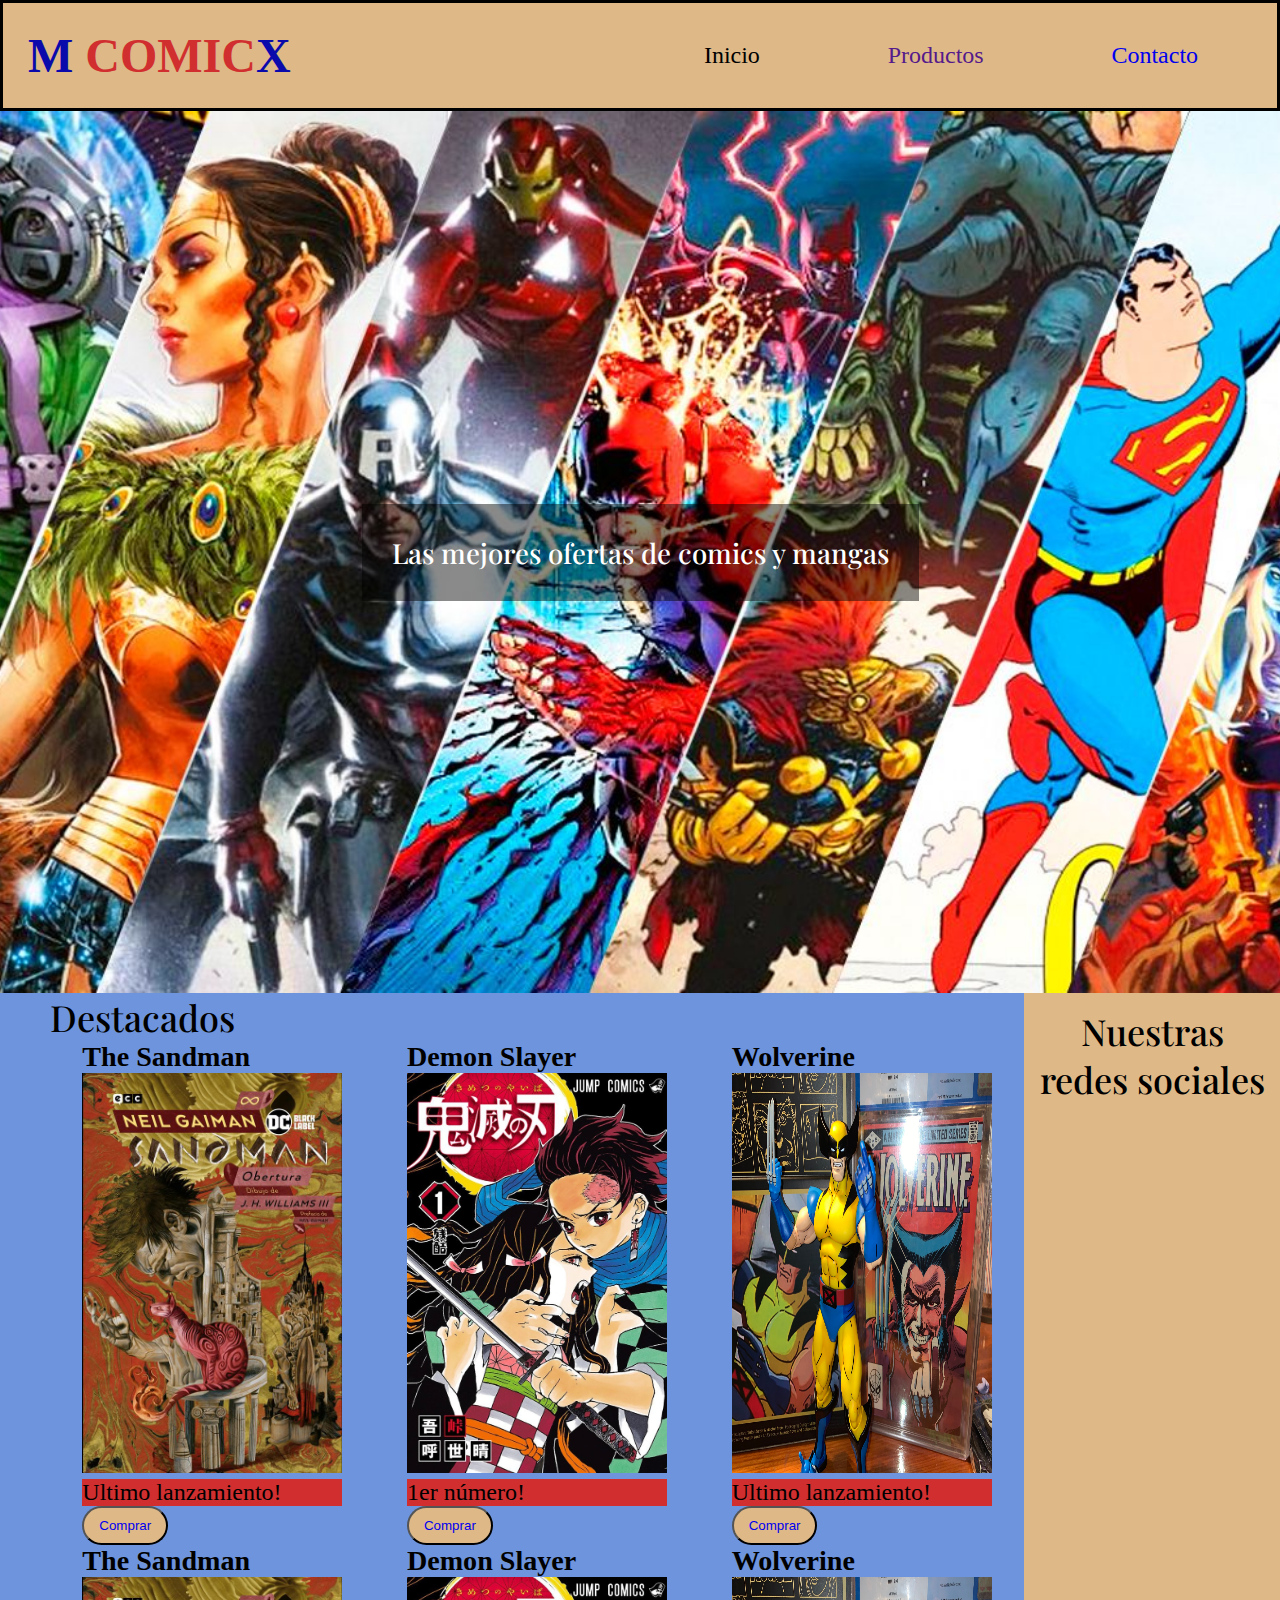
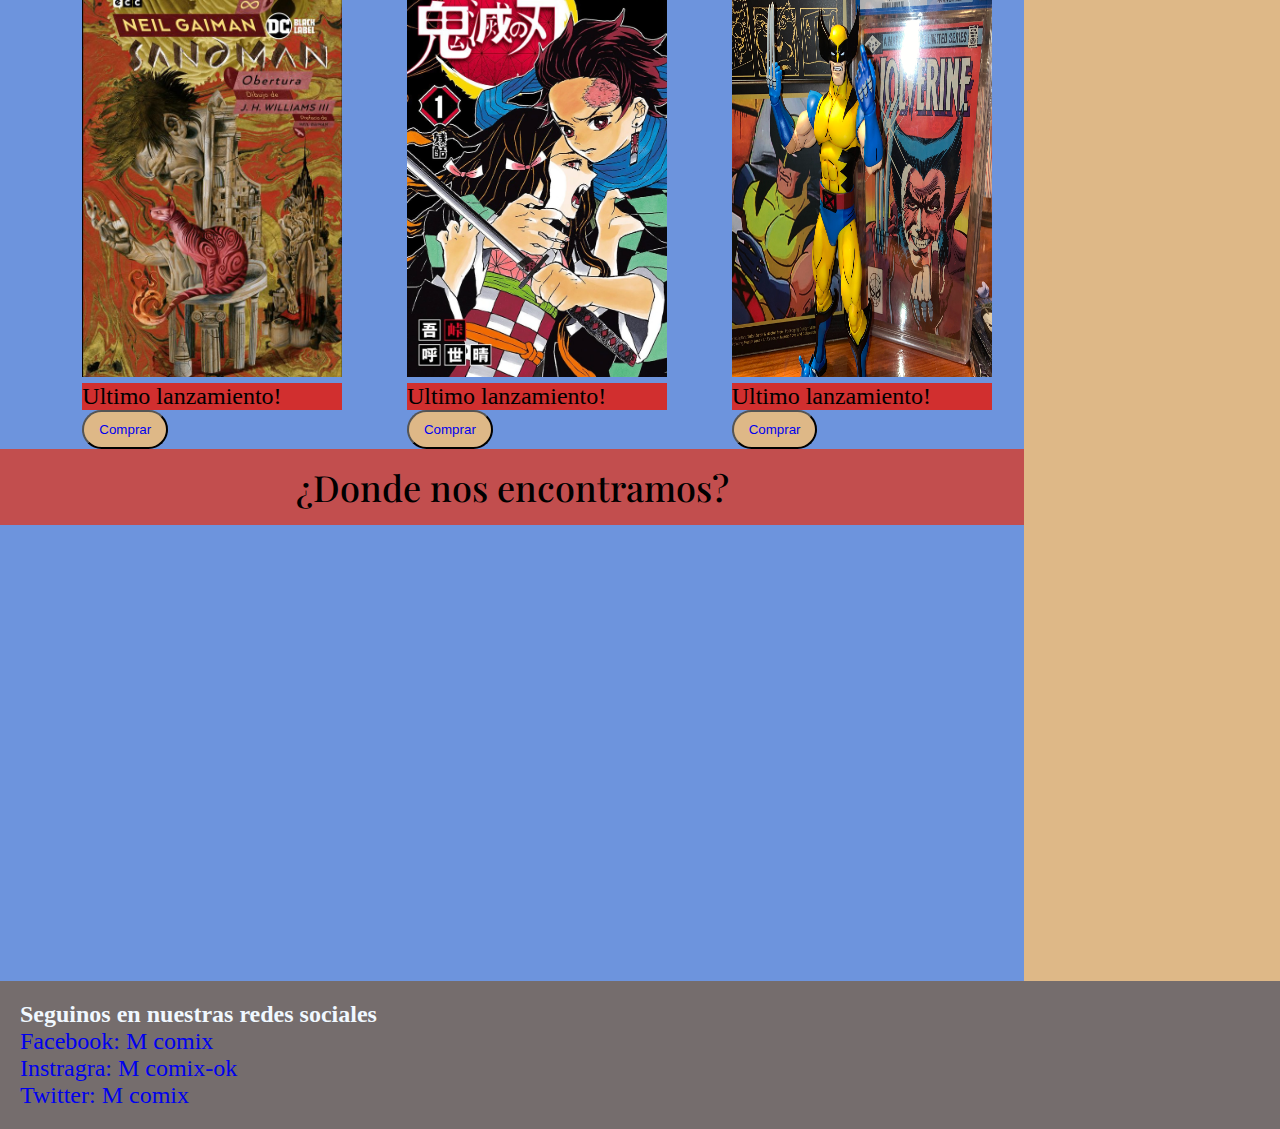
<file: index.html>
<!DOCTYPE html>
<html lang="en">

<head>
    <meta charset="UTF-8">
    <meta http-equiv="X-UA-Compatible" content="IE=edge">
    <meta name="viewport" content="width=device-width, initial-scale=1.0">
    <link rel="stylesheet" href="https://cdn.jsdelivr.net/npm/bootstrap-icons@1.9.1/font/bootstrap-icons.css">
    <link rel="preconnect" href="https://fonts.googleapis.com">
    <link rel="preconnect" href="https://fonts.gstatic.com" crossorigin>
    <link rel="preconnect" href="https://fonts.googleapis.com">
    <link rel="preconnect" href="https://fonts.gstatic.com" crossorigin>
    <link href="https://fonts.googleapis.com/css2?family=Playfair+Display:ital,wght@0,400;1,500&display=swap"
        rel="stylesheet">
    <link href="https://unpkg.com/aos@2.3.1/dist/aos.css" rel="stylesheet">
    <link rel="stylesheet" href="./css/styles.css">

    <meta name="description" content="Todo tipo de comics y revistas a un click de distancia">

    <title>M Comix</title>

</head>

<body>

    <header class="header">

        <h1 class="header__title"><span> M</span> COMIC<span>X</span> </h1>

        <nav class="nav">
            <ul class="horizontal">
                <li>Inicio</li>
                <li><a href=""> Productos</a><ul class="vertical">
                 <li><a href="./pages/comics.html">Comics</a></li>
                 <li><a href="./pages/mangas.html">Mangas</a></li>
                 <li><a href="./pages/merchandising.html">Merch</a></li>
                 </ul></li>
                <li><a href="./pages/contacto.html">Contacto</a></li>
            </ul>
        </nav>

    </header>

    <main class="main-index">

        <section class="hero">

            <div class="hero__text">
                <h2>Las mejores ofertas de comics y mangas </h2>
            </div>

        </section>

        <section class="productos">

            <div class="caja">

                <h2>Destacados</h2>

                <div class="contenedor">

                    <article class="tarjeta">

                        <h3 class="tarjeta__titulo tarjeta__titulo--oferta">The Sandman</h3>

                        <img src="./assets/the-sandman.jpg" alt="Ultimo lanzamiento de Sandman" loading="lazy" class="tarjeta__img">

                        <p class="tarjeta__texto">Ultimo lanzamiento!</p>

                        <button href="" class="tarjeta__boton"><a href="./pages/contacto.html"> Comprar</a></button>



                    </article>

                    <article>

                        <h3>Demon Slayer</h3>

                        <img src="./assets/demon-slayer.jpg" alt="Primer número de Demon Slayer" loading="lazy" class="tarjeta__img">

                        <p class="tarjeta__texto">1er número!</p>

                        <button href="" class="tarjeta__boton"><a href="./pages/contacto.html"> Comprar</a></button>



                    </article>

                    <article class="tarjeta">

                        <h3 class="tarjeta__titulo tarjeta__titulo--oferta">Wolverine</h3>

                        <img src="../assets/wolverine-merch.jpg" alt="figura de accion de wolverine a 150 pesos" loading="lazy" class="tarjeta__img">

                        

                        <p class="tarjeta__texto">Ultimo lanzamiento!</p>

                        <button href="" class="tarjeta__boton"><a href="./pages/contacto.html"> Comprar</a></button>


                    </article>

                    <article class="tarjeta">

                        <h3 class="tarjeta__titulo tarjeta__titulo--oferta">The Sandman</h3>

                        <img src="./assets/the-sandman.jpg" alt="Ultimo lanzamiento de Sandman" loading="lazy" class="tarjeta__img">

                        <p class="tarjeta__texto">Ultimo lanzamiento!</p>

                        <button href="" class="tarjeta__boton"><a href="./pages/contacto.html"> Comprar</a></button>



                    </article>

                    <article>

                        <h3>Demon Slayer</h3>

                        <img src="./assets/demon-slayer.jpg" alt="Primer número de Demon Slayer" loading="lazy" class="tarjeta__img" >

                        <p class="tarjeta__texto">Ultimo lanzamiento!</p>

                        <button href="" class="tarjeta__boton"><a href="./pages/contacto.html"> Comprar</a></button>



                    </article>

                    <article class="tarjeta">

                        <h3 class="tarjeta__titulo tarjeta__titulo--oferta">Wolverine</h3>

                        <img src="../assets/wolverine-merch.jpg" alt="figura de accion de wolverine a 150 pesos" loading="lazy" class="tarjeta__img">

                        

                        <p class="tarjeta__texto">Ultimo lanzamiento!</p>

                        <button href="" class="tarjeta__boton"><a href="./pages/contacto.html"> Comprar</a></button>


                    </article>
                </div>

            </div>

        </section>

        <section class="ubicacion">

            <h2 class="ubicacion__title">¿Donde nos encontramos?</h2>
               
            <iframe src="https://www.google.com/maps/embed?pb=!1m18!1m12!1m3!1d27885.601720759656!2d-59.66088645!3d-29.114530599999995!2m3!1f0!2f0!3f0!3m2!1i1024!2i768!4f13.1!3m3!1m2!1s0x944eb09dd8f4806b%3A0x7b64eeba359aceca!2sAvellaneda%2C%20Santa%20Fe!5e0!3m2!1ses-419!2sar!4v1663432848634!5m2!1ses-419!2sar" height="450" style="border:0;" allowfullscreen="" loading="lazy" referrerpolicy="no-referrer-when-downgrade" class="ubicacion__mapa" loading="lazy"></iframe>
        </section>

        <section class="redes">
            
            <h2 class="redes__title">Nuestras redes sociales</h2>
            <div class="contenedor-redes">
                <i class="bi bi-facebook" class="icon-redes" data-aos="fade-up"></i>
                <i class="bi bi-instagram" class="icon-redes" data-aos="fade-up"></i>
                <i class="bi bi-twitter" class="icon-redes" data-aos="fade-up"></i>
            </div>
         

        </section>

    </main>

    <footer>
        <div>
            <h4>Seguinos en nuestras redes sociales</h4>
        </div>
       
        
            <ul>
                <li><a href="./pages/contacto.html"> Facebook: M comix</a></li>
                <li><a href="./pages/contacto.html"> Instragra: M comix-ok</a></li>
                <li><a href="./pages/comics.html"> Twitter: M comix</a></li>
            </ul>
        
    </footer>

 <script src="https://unpkg.com/aos@2.3.1/dist/aos.js"></script>
 <script>
    AOS.init();
  </script>
</body>

</html>
</file>
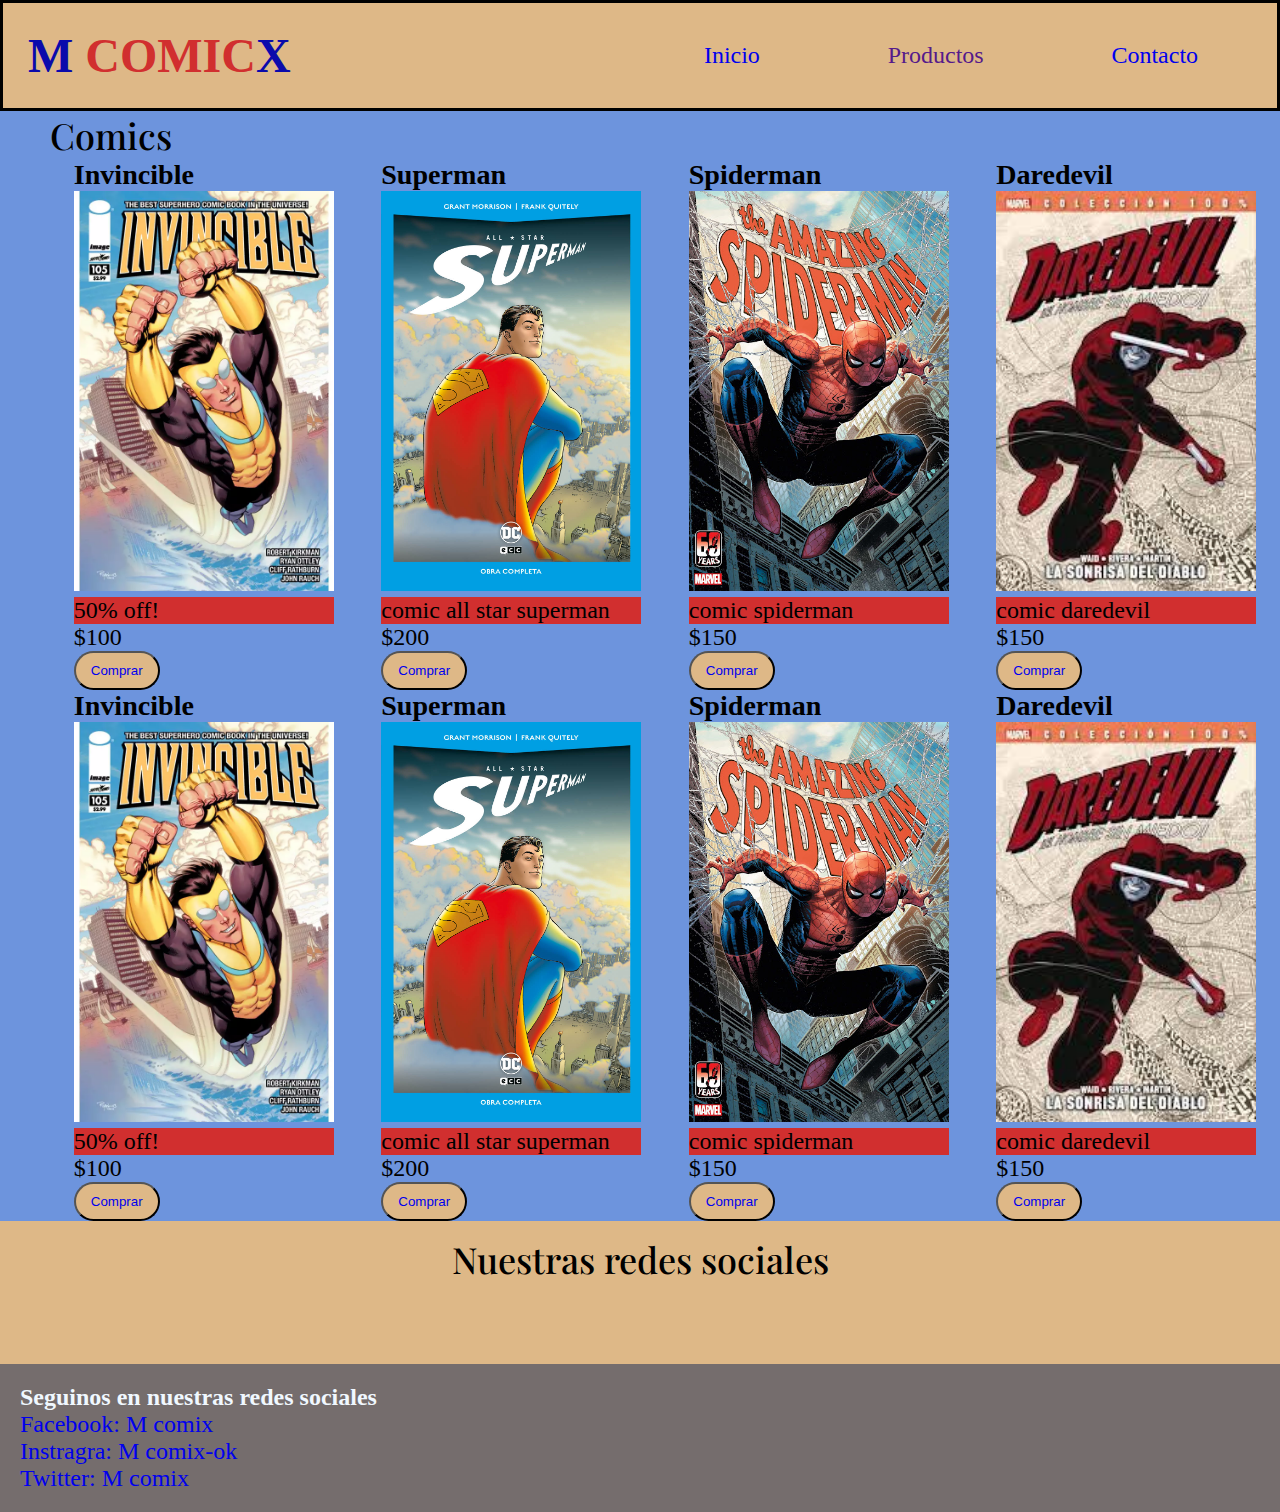
<file: pages/comics.html>
<!DOCTYPE html>
<html lang="en">

<head>
    <meta charset="UTF-8">
    <meta http-equiv="X-UA-Compatible" content="IE=edge">
    <meta name="viewport" content="width=device-width, initial-scale=1.0">
    <link rel="stylesheet" href="https://cdn.jsdelivr.net/npm/bootstrap-icons@1.9.1/font/bootstrap-icons.css">
    <link rel="preconnect" href="https://fonts.googleapis.com">
    <link rel="preconnect" href="https://fonts.gstatic.com" crossorigin>
    <link rel="preconnect" href="https://fonts.googleapis.com">
    <link rel="preconnect" href="https://fonts.gstatic.com" crossorigin>
    <link href="https://fonts.googleapis.com/css2?family=Playfair+Display:ital,wght@0,400;1,500&display=swap"
        rel="stylesheet">
    <link href="https://unpkg.com/aos@2.3.1/dist/aos.css" rel="stylesheet">
    <link rel="stylesheet" href="../css/styles.css">
    <meta name="description" content="Los mejores comics y revistas a un click de distancia">
    <title>M Comix</title>
</head>

<body>

    <header class="header">

        <h1 class="header__title"><span> M</span> COMIC<span>X</span> </h1>

        <nav class="nav">
            <ul class="horizontal">
                <li><a href="../index.html">Inicio</a></li>
                <li><a href=""> Productos</a><ul class="vertical">
                <li>Comics</li>
                <li><a href="./mangas.html">Mangas</a></li>
                <li><a href="./merchandising.html">Merch</a></li>
                </ul></li>
                <li><a href="./contacto.html">Contacto</a></li>
            </ul>
        </nav>

        

    </header>

    <main>

        <section class="productos">

            <div class="caja">

                <h2>Comics</h2>

                <div class="contenedor">

                    <article class="tarjeta">

                        <h3 class="tarjeta__titulo tarjeta__titulo--oferta">Invincible</h3>

                        <img src="../assets/invincible.jpg" alt="oferta comic de invincible a 100 pesos"
                            class="tarjeta__img">

                        <p class="tarjeta__texto">50% off!</p>

                        <div>$100</div>

                        <button href="" class="tarjeta__boton"><a href="./contacto.html"> Comprar</a></button>

                    </article>

                    <article>

                        <h3 class="tarjeta__titulo tarjeta__titulo--oferta">Superman</h3>

                        <img src="../assets/superman.jpg" alt="comic de superman $200" class="tarjeta__img">

                        <p class="tarjeta__texto">comic all star superman</p>

                        <div>$200</div>

                        <button href="" class="tarjeta__boton"><a href="./contacto.html"> Comprar</a></button>

                    </article>

                    <article>

                        <h3 class="tarjeta__titulo tarjeta__titulo--oferta">Spiderman</h3>

                        <img src="../assets/spiderman.jpg" alt="comic de spiderman $200" class="tarjeta__img">

                        <p class="tarjeta__texto">comic spiderman</p>

                        <div>$150</div>

                        <button href="" class="tarjeta__boton"><a href="./contacto.html"> Comprar</a></button>

                    </article>

                    <article>

                        <h3>Daredevil</h3>

                        <img src="../assets/daredevil.jpg" alt="comic de daredevil $150">

                        <p class="tarjeta__texto">comic daredevil</p>

                        <p>$150</p>

                        <button href="" class="tarjeta__boton"><a href="./contacto.html"> Comprar</a></button>

                        



                    </article>

                    <article class="tarjeta">

                        <h3 class="tarjeta__titulo tarjeta__titulo--oferta">Invincible</h3>

                        <img src="../assets/invincible.jpg" alt="oferta comic de invincible a 100 pesos"
                            class="tarjeta__img">

                        <p class="tarjeta__texto">50% off!</p>

                        <div>$100</div>

                        <button href="" class="tarjeta__boton"><a href="./contacto.html"> Comprar</a></button>

                    </article>

                    <article>

                        <h3 class="tarjeta__titulo tarjeta__titulo--oferta">Superman</h3>

                        <img src="../assets/superman.jpg" alt="comic de superman $200" class="tarjeta__img">

                        <p class="tarjeta__texto">comic all star superman</p>

                        <div>$200</div>

                        <button href="" class="tarjeta__boton"><a href="./contacto.html"> Comprar</a></button>

                    </article>

                    <article>

                        <h3 class="tarjeta__titulo tarjeta__titulo--oferta">Spiderman</h3>

                        <img src="../assets/spiderman.jpg" alt="comic de spiderman $200" class="tarjeta__img">

                        <p class="tarjeta__texto">comic spiderman</p>

                        <div>$150</div>

                        <button href="" class="tarjeta__boton"><a href="./contacto.html"> Comprar</a></button>

                    </article>

                    <article>

                        <h3>Daredevil</h3>

                        <img src="../assets/daredevil.jpg" alt="comic de daredevil $150">

                        <p class="tarjeta__texto">comic daredevil</p>

                        <p>$150</p>

                        <button href="" class="tarjeta__boton"><a href="./contacto.html"> Comprar</a></button>

                        



                    </article>


                </div>

            </div>

        </section>

        <section class="redes">

            <h2 class="redes__title">Nuestras redes sociales</h2>
            <div class="contenedor-redes">
                <i class="bi bi-facebook" class="icon-redes" data-aos="fade-up"></i>
                <i class="bi bi-instagram" class="icon-redes" data-aos="fade-up"></i>
                <i class="bi bi-twitter" class="icon-redes" data-aos="fade-up"></i>
            </div>


        </section>

    </main>

    <footer>
        <div>
            <h4>Seguinos en nuestras redes sociales</h4>
        </div>
        <div>
            <ul>
                <li><a href="./contacto.html"> Facebook: M comix</a></li>
                <li><a href="./contacto.html"> Instragra: M comix-ok</a></li>
                <li><a href="./contacto.html"> Twitter: M comix</a></li>
            </ul>
        </div>
    </footer>

    <script src="https://unpkg.com/aos@2.3.1/dist/aos.js"></script>
    <script>
        AOS.init();
    </script>

</body>

</html>
</file>
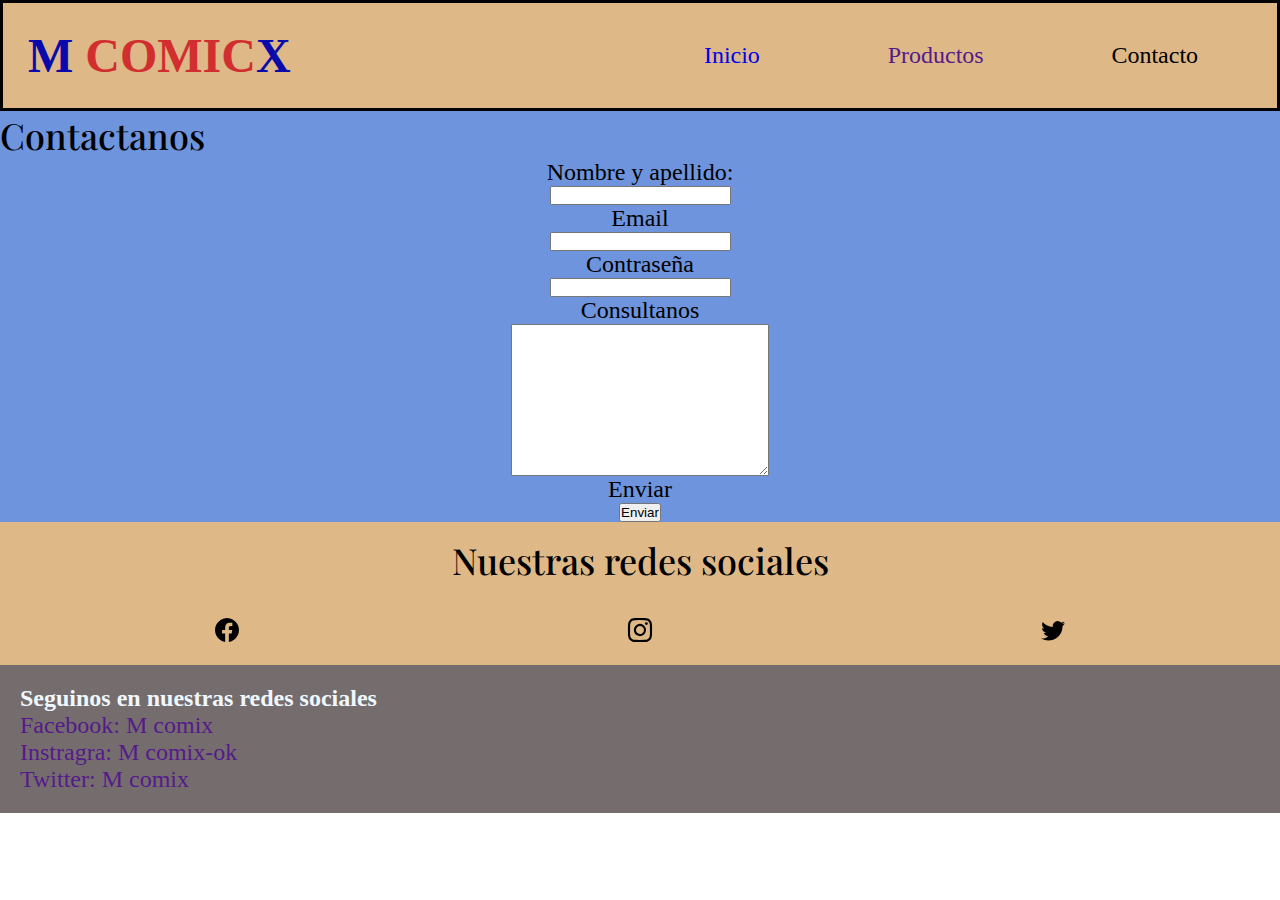
<file: pages/contacto.html>
<!DOCTYPE html>
<html lang="en">

<head>
    <meta charset="UTF-8">
    <meta http-equiv="X-UA-Compatible" content="IE=edge">
    <meta name="viewport" content="width=device-width, initial-scale=1.0">
    <link rel="stylesheet" href="https://cdn.jsdelivr.net/npm/bootstrap-icons@1.9.1/font/bootstrap-icons.css">
    <link rel="preconnect" href="https://fonts.googleapis.com">
    <link rel="preconnect" href="https://fonts.gstatic.com" crossorigin>
    <link rel="preconnect" href="https://fonts.googleapis.com">
    <link rel="preconnect" href="https://fonts.gstatic.com" crossorigin>
    <link href="https://fonts.googleapis.com/css2?family=Playfair+Display:ital,wght@0,400;1,500&display=swap"
        rel="stylesheet">
    <link href="https://unpkg.com/aos@2.3.1/dist/aos.css" rel="stylesheet">
    <link rel="stylesheet" href="../css/styles.css">
    <meta name="description" content="Podes contactarte con nosotros a traves de nuestro sitio">
    <title>M Comix</title>
</head>

<body>

    <header class="header">

        <h1 class="header__title"><span> M</span> COMIC<span>X</span> </h1>

        <nav class="nav">
            <ul class="horizontal">
                <li><a href="../index.html">Inicio</a></li>
                <li><a href=""> Productos</a><ul class="vertical">
                <li><a href="./comics.html">Comics</a></li>
                <li><a href="./mangas.html">Mangas</a></li>
                <li><a href="./merchandising.html">Merch</a> </li>
                </ul></li>
                <li>Contacto</li>
            </ul>
        </nav>

    </header>

    <main>

        <section>

            <h2>Contactanos</h2>

            <form action="">



                <div class="form">

                    <label for="nombre-usuario">Nombre y apellido:</label>
                    <input type="text" id="nombre-usuario" required>

                    <label for="email">Email</label>
                    <input type="email" id="email" required>

                    <label for="contraseña">Contraseña</label>
                    <input type="password" id="contraseña" required>
                     
                     <label for="texto">Consultanos</label>
                    <textarea name="" id="" cols="30" rows="10"></textarea>

                    <label for="enviar">Enviar</label>
                    <input type="submit" id="enviar" value="Enviar">

                </div>

            </form>




        </section>

        <section class="redes">

            <h2 class="redes__title">Nuestras redes sociales</h2>
            <div class="contenedor-redes">
                <i class="bi bi-facebook" class="icon-redes" data-aos="fade-up"></i>
                <i class="bi bi-instagram" class="icon-redes" data-aos="fade-up"></i>
                <i class="bi bi-twitter" class="icon-redes" data-aos="fade-up"></i>
            </div>


        </section>


    </main>

    <footer>
        <div>
            <h4>Seguinos en nuestras redes sociales</h4>
        </div>
        <div>
            <ul>
                <li><a href="">Facebook: M comix</a></li>
                <li><a href="">Instragra: M comix-ok</a></li>
                <li><a href="">Twitter: M comix</a></li>
            </ul>
        </div>
    </footer>

    <script src="https://unpkg.com/aos@2.3.1/dist/aos.js"></script>
    <script>
        AOS.init();
    </script>

</body>

</html>
</file>
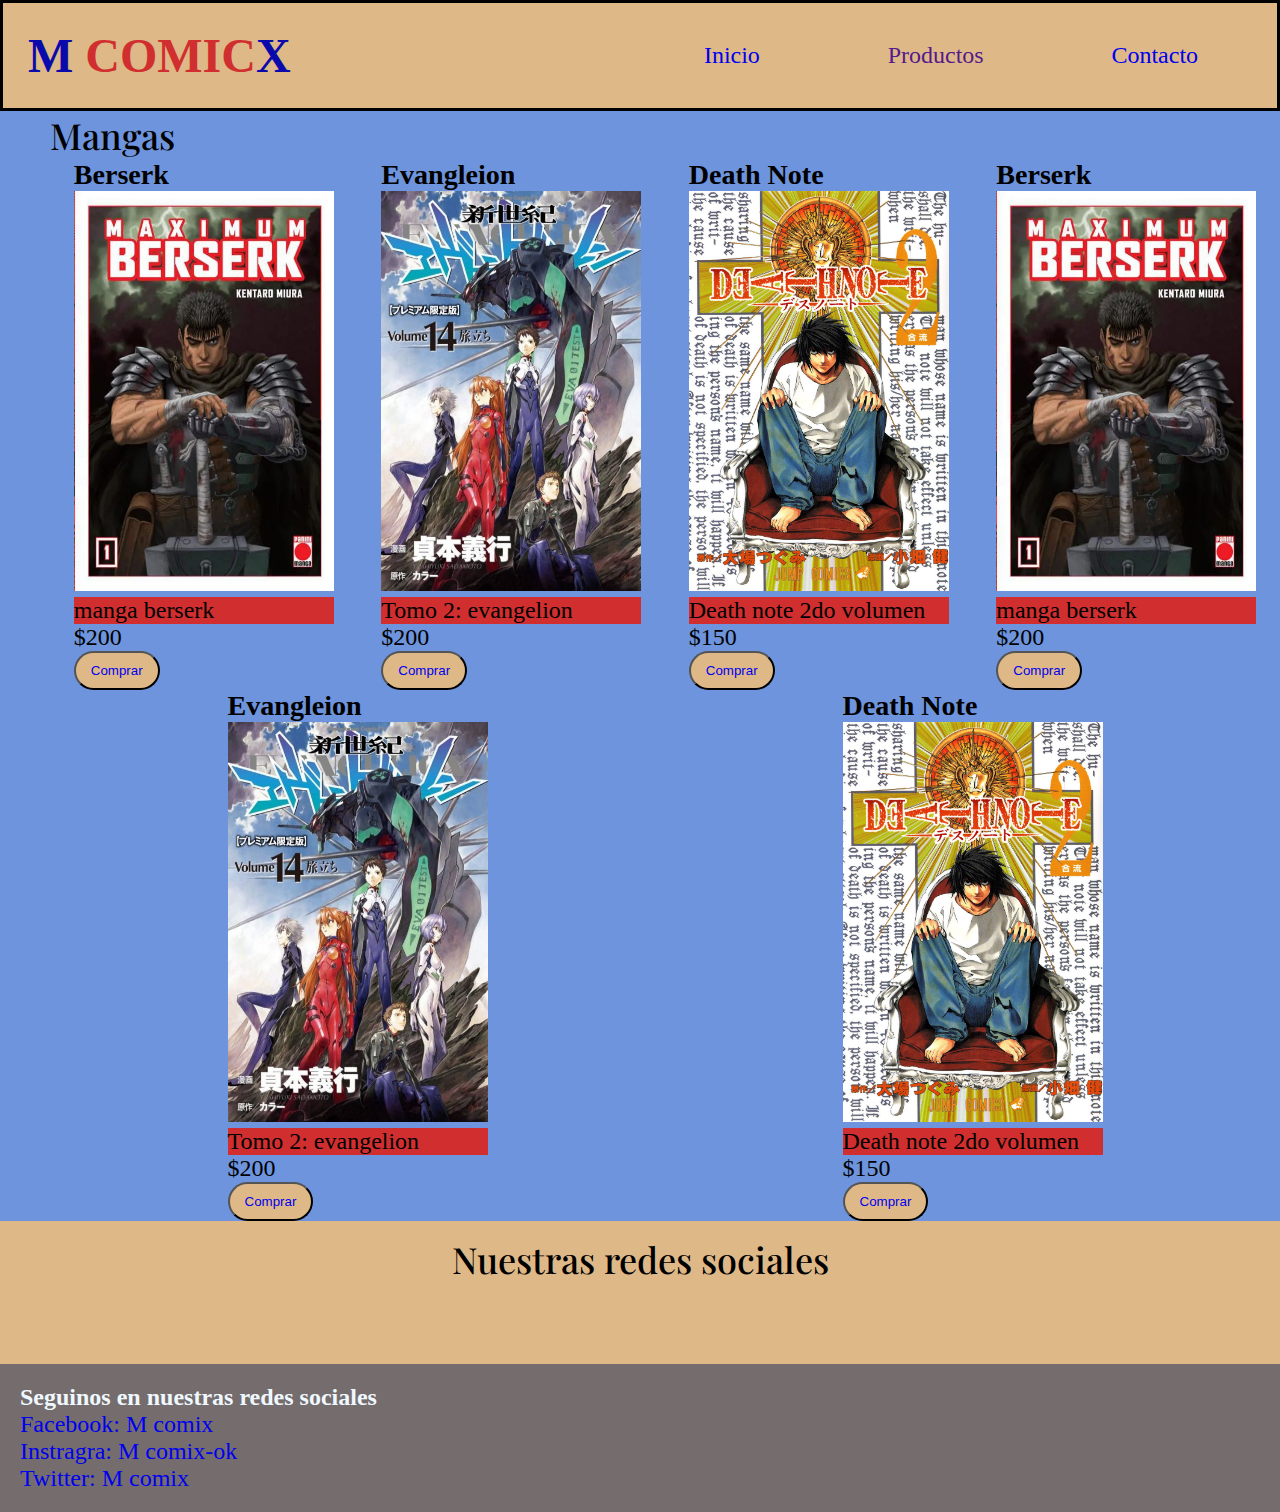
<file: pages/mangas.html>
<!DOCTYPE html>
<html lang="en">

<head>
    <meta charset="UTF-8">
    <meta http-equiv="X-UA-Compatible" content="IE=edge">
    <meta name="viewport" content="width=device-width, initial-scale=1.0">
    <link rel="stylesheet" href="https://cdn.jsdelivr.net/npm/bootstrap-icons@1.9.1/font/bootstrap-icons.css">
    <link rel="preconnect" href="https://fonts.googleapis.com">
    <link rel="preconnect" href="https://fonts.gstatic.com" crossorigin>
    <link rel="preconnect" href="https://fonts.googleapis.com">
    <link rel="preconnect" href="https://fonts.gstatic.com" crossorigin>
    <link href="https://fonts.googleapis.com/css2?family=Playfair+Display:ital,wght@0,400;1,500&display=swap"
        rel="stylesheet">
        <link href="https://unpkg.com/aos@2.3.1/dist/aos.css" rel="stylesheet">
    <link rel="stylesheet" href="../css/styles.css">
    <meta name="description" content="Los mejores mangas a un click de distancia">
    <title>M Comix</title>
</head>

<body>

    <header class="header">

        <h1 class="header__title"><span> M</span> COMIC<span>X</span> </h1>

        <nav class="nav">
            <ul class="horizontal">
                <li><a href="../index.html">Inicio</a></li>
                <li><a href=""> Productos</a> <ul class="vertical">
                <li><a href="./comics.html"> Comics</a></li>
                <li>Mangas</li>
                <li><a href="./merchandising.html">Merch</a></li>
                </ul></li>
                <li><a href="./contacto.html">Contacto</a></li>
            </ul>
        </nav>

    </header>

    <main>

        <section class="prodcutos">

            <div class="caja">

                <h2>Mangas</h2>

                <div class="contenedor">

                    <article class="tarjeta">

                        <h3 class="tarjeta__titulo tarjeta__titulo--oferta">Berserk</h3>

                        <img src="../assets/berserk.jpg" alt="manga de berserk a 200 pesos" class="tarjeta__img">

                        <p class="tarjeta__texto">manga berserk</p>

                        <div>$200</div>

                        <button href="" class="tarjeta__boton"><a href="./contacto.html"> Comprar</a></button>

                    </article>

                    <article class="tarjeta">

                        <h3 class="tarjeta__titulo tarjeta__titulo--oferta">Evangleion</h3>

                        <img src="../assets/evangelion.jpg" alt="manga de evangelion a $200" class="tarjeta__img">

                        <p class="tarjeta__texto">Tomo 2: evangelion</p>

                        <div>$200</div>

                        <button href="" class="tarjeta__boton"><a href="./contacto.html"> Comprar</a></button>

                    </article>

                    <article class="tarjeta">

                        <h3 class="tarjeta__titulo tarjeta__titulo--oferta">Death Note</h3>

                        <img src="../assets/death-note.jpg" alt="manga de death note a $150" class="tarjeta__img">

                        <p class="tarjeta__texto">Death note 2do volumen</p>

                        <div>$150</div>

                        <button href="" class="tarjeta__boton"><a href="./contacto.html"> Comprar</a></button>

                    </article>

                    <article class="tarjeta">

                        <h3 class="tarjeta__titulo tarjeta__titulo--oferta">Berserk</h3>

                        <img src="../assets/berserk.jpg" alt="manga de berserk a 200 pesos" class="tarjeta__img">

                        <p class="tarjeta__texto">manga berserk</p>

                        <div>$200</div>

                        <button href="" class="tarjeta__boton"><a href="./contacto.html"> Comprar</a></button>

                    </article>

                    <article class="tarjeta">

                        <h3 class="tarjeta__titulo tarjeta__titulo--oferta">Evangleion</h3>

                        <img src="../assets/evangelion.jpg" alt="manga de evangelion a $200" class="tarjeta__img">

                        <p class="tarjeta__texto">Tomo 2: evangelion</p>

                        <div>$200</div>

                        <button href="" class="tarjeta__boton"><a href="./contacto.html"> Comprar</a></button>

                    </article>

                    <article class="tarjeta">

                        <h3 class="tarjeta__titulo tarjeta__titulo--oferta">Death Note</h3>

                        <img src="../assets/death-note.jpg" alt="manga de death note a $150" class="tarjeta__img">

                        <p class="tarjeta__texto">Death note 2do volumen</p>

                        <div>$150</div>

                        <button href="" class="tarjeta__boton"><a href="./contacto.html"> Comprar</a></button>

                    </article>

                    

                    

                </div>

            </div>

        </section>

        <section class="redes">

            <h2 class="redes__title">Nuestras redes sociales</h2>
            <div class="contenedor-redes">
                <i class="bi bi-facebook" class="icon-redes" data-aos="fade-up"></i>
                <i class="bi bi-instagram" class="icon-redes" data-aos="fade-up"></i>
                <i class="bi bi-twitter" class="icon-redes" data-aos="fade-up"></i>
            </div>


        </section>

    </main>

    <footer>
        <div>
            <h4>Seguinos en nuestras redes sociales</h4>
        </div>
        <div>
            <ul>
                <li><a href="./contacto.html"> Facebook: M comix</a></li>
                <li><a href="./contacto.html"> Instragra: M comix-ok</a></li>
                <li><a href="./contacto.html"> Twitter: M comix</a></li>
            </ul>
        </div>
    </footer>

    <script src="https://unpkg.com/aos@2.3.1/dist/aos.js"></script>
    <script>
        AOS.init();
    </script>
</body>

</html>
</file>
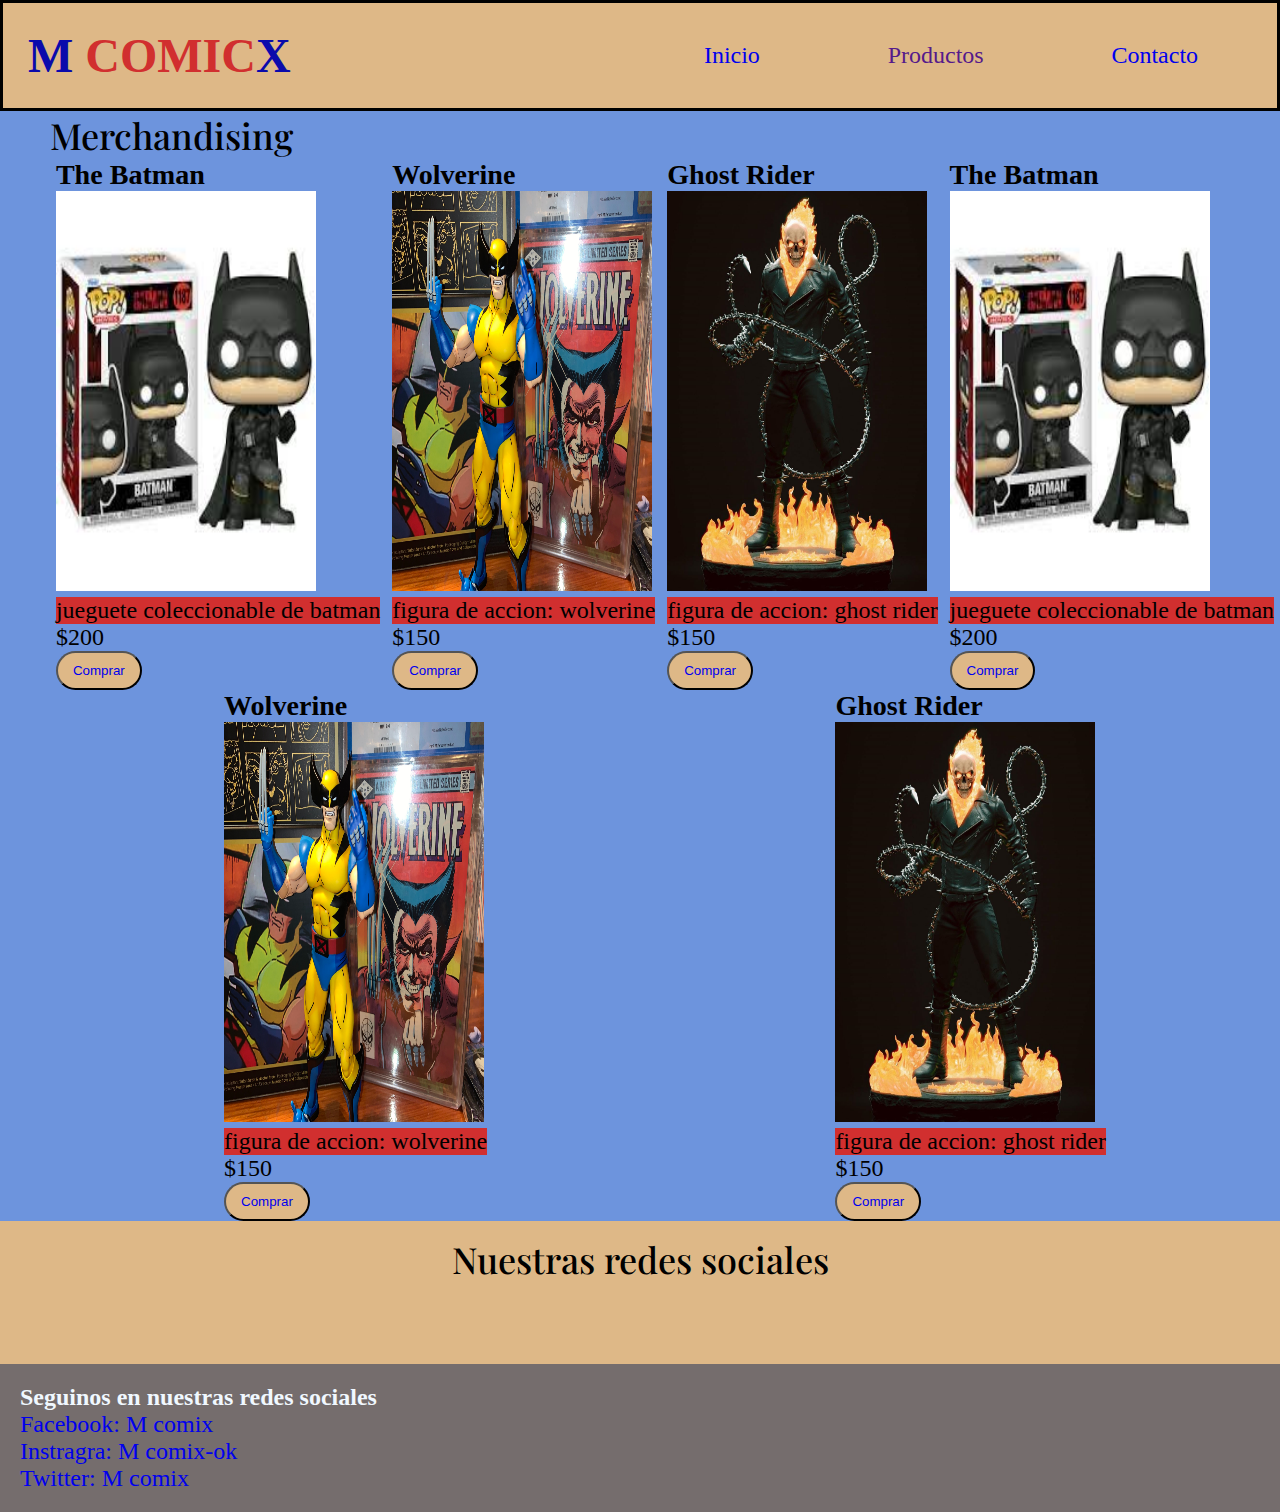
<file: pages/merchandising.html>
<!DOCTYPE html>
<html lang="en">

<head>
    <meta charset="UTF-8">
    <meta http-equiv="X-UA-Compatible" content="IE=edge">
    <meta name="viewport" content="width=device-width, initial-scale=1.0">
    <link rel="stylesheet" href="https://cdn.jsdelivr.net/npm/bootstrap-icons@1.9.1/font/bootstrap-icons.css">
    <link rel="preconnect" href="https://fonts.googleapis.com">
    <link rel="preconnect" href="https://fonts.gstatic.com" crossorigin>
    <link rel="preconnect" href="https://fonts.googleapis.com">
    <link rel="preconnect" href="https://fonts.gstatic.com" crossorigin>
    <link href="https://fonts.googleapis.com/css2?family=Playfair+Display:ital,wght@0,400;1,500&display=swap"
        rel="stylesheet">
    <link href="https://unpkg.com/aos@2.3.1/dist/aos.css" rel="stylesheet">
    <link rel="stylesheet" href="../css/styles.css">
    <meta name="description" content="¡Gran variedad de merchandising y figuras coleccionables!">
    <title>M Comix</title>
</head>

<body>

    <header class="header">

        <h1 class="header__title"><span> M</span> COMIC<span>X</span> </h1>

        <nav class="nav">
            <ul class="horizontal">
                <li><a href="../index.html">Inicio</a></li>
                <li><a href=""> Productos</a><ul class="vertical">
                <li><a href="./comics.html">Comics</a></li>
                <li><a href="./mangas.html">Mangas</a></li>
                <li>Merch</li>
                </ul></li>
                <li><a href="./contacto.html">Contacto</a></li>
            </ul>
        </nav>

    </header>

    <main>

        <section>

            <div class="caja">

                <h2>Merchandising</h2>

                <div class="contenedor">

                    <article class="tarjeta">

                        <h3 class="tarjeta__titulo tarjeta__titulo--oferta">The Batman</h3>

                        <img src="../assets/batman-merch.jpeg" alt="jueguete de batman a 200 pesos"
                            class="tarjeta__img">

                        <p class="tarjeta__texto">jueguete coleccionable de batman</p>

                        <div>$200</div>

                        <button href="" class="tarjeta__boton"><a href="./contacto.html"> Comprar</a></button>


                    </article>

                    <article class="tarjeta">

                        <h3 class="tarjeta__titulo tarjeta__titulo--oferta">Wolverine</h3>

                        <img src="../assets/wolverine-merch.jpg" alt="figura de accion de wolverine a 150 pesos"
                            class="tarjeta__img">

                        <p class="tarjeta__texto">figura de accion: wolverine</p>

                        <div>$150</div>

                        <button href="" class="tarjeta__boton"><a href="./contacto.html"> Comprar</a></button>


                    </article>

                    <article class="tarjeta">

                        <h3 class="tarjeta__titulo tarjeta__titulo--oferta">Ghost Rider</h3>

                        <img src="../assets/ghost-rider-merch.jpg" alt="figura de accion de ghost rider a 150 pesos"
                            class="tarjeta__img">

                        <p class="tarjeta__texto">figura de accion: ghost rider</p>

                        <div>$150</div>

                        <button href="" class="tarjeta__boton"><a href="./contacto.html"> Comprar</a></button>


                    </article>

                    <article class="tarjeta">

                        <h3 class="tarjeta__titulo tarjeta__titulo--oferta">The Batman</h3>

                        <img src="../assets/batman-merch.jpeg" alt="jueguete de batman a 200 pesos"
                            class="tarjeta__img">

                        <p class="tarjeta__texto">jueguete coleccionable de batman</p>

                        <div>$200</div>

                        <button href="" class="tarjeta__boton"><a href="./contacto.html"> Comprar</a></button>


                    </article>

                    <article class="tarjeta">

                        <h3 class="tarjeta__titulo tarjeta__titulo--oferta">Wolverine</h3>

                        <img src="../assets/wolverine-merch.jpg" alt="figura de accion de wolverine a 150 pesos"
                            class="tarjeta__img">

                        <p class="tarjeta__texto">figura de accion: wolverine</p>

                        <div>$150</div>

                        <button href="" class="tarjeta__boton"><a href="./contacto.html"> Comprar</a></button>


                    </article>

                    <article class="tarjeta">

                        <h3 class="tarjeta__titulo tarjeta__titulo--oferta">Ghost Rider</h3>

                        <img src="../assets/ghost-rider-merch.jpg" alt="figura de accion de ghost rider a 150 pesos"
                            class="tarjeta__img">

                        <p class="tarjeta__texto">figura de accion: ghost rider</p>

                        <div>$150</div>

                        <button href="" class="tarjeta__boton"><a href="./contacto.html"> Comprar</a></button>


                    </article>

                </div>

            </div>

        </section>

        <section class="redes">

            <h2 class="redes__title">Nuestras redes sociales</h2>
            <div class="contenedor-redes">
                <i class="bi bi-facebook" class="icon-redes" data-aos="fade-up"></i>
                <i class="bi bi-instagram" class="icon-redes" data-aos="fade-up"></i>
                <i class="bi bi-twitter" class="icon-redes" data-aos="fade-up"></i>
            </div>


        </section>






    </main>

    <footer>
        <div>
            <h4>Seguinos en nuestras redes sociales</h4>
        </div>
        <div>
            <ul>
                <li><a href="./contacto.html"> Facebook: M comix</a></li>
                <li><a href="./contacto.html"> Instragra: M comix-ok</a></li>
                <li><a href="./contacto.html"> Twitter: M comix</a></li>
            </ul>
        </div>
    </footer>

    <script src="https://unpkg.com/aos@2.3.1/dist/aos.js"></script>
    <script>
        AOS.init();
    </script>

</body>

</html>
</file>
<file: css/styles.css>
* {
  margin: 0;
  padding: 0;
  box-sizing: border-box;
}

ul, ol {
  list-style: none;
}

a {
  text-decoration: none;
}

html {
  font-size: 24px;
}

h1 {
  color: rgb(209, 47, 47);
}
h1 span {
  color: rgb(10, 10, 172);
}

.header {
  background-color: burlywood;
  border: solid 3px black;
  top: 0px;
  padding: 15px;
}
.header__title {
  text-align: center;
  padding: 10px;
}

@media (min-width: 768px) {
  .header {
    display: flex;
    justify-content: space-between;
    align-items: center;
  }
  .nav {
    width: 50%;
  }
}
.nav ul {
  display: flex;
  justify-content: space-around;
}
.nav ul ul {
  list-style: none;
}

.horizontal .vertical {
  list-style: none;
  position: absolute;
  display: none;
  width: 100px;
  flex-direction: column;
  background-color: burlywood;
}
.horizontal .vertical li :hover {
  background-color: bisque;
}

.horizontal li:hover .vertical {
  display: block;
}

.caja {
  margin-left: 50px;
}

@media (min-width: 768px) {
  .main-index {
    display: grid;
    grid-template-columns: 80% 20%;
    grid-template-rows: repeat(3, auto);
    grid-template-areas: "hero hero" "productos redes" "ubicacion redes";
  }
}
.hero {
  height: 98vh;
  width: 100%;
  background-image: url(../assets/comics.jpeg);
  background-position: center;
  background-repeat: no-repeat;
  background-size: cover;
  display: flex;
  justify-content: center;
  align-items: center;
  grid-area: hero;
}
.hero__text {
  text-align: center;
  color: white;
  background-color: rgba(0, 0, 0, 0.459);
  padding: 30px;
}
.hero__text h2 {
  font-size: 1.15rem;
}

.redes {
  grid-area: redes;
  background-color: burlywood;
}
.redes__title {
  background-color: burlywood;
  text-align: center;
  padding: 14px;
}

.contenedor-redes {
  padding: 20px;
  display: flex;
  justify-content: space-around;
  font-size: 1, 7rem;
}

@media (min-width: 768px) {
  .main-index .contenedor-redes {
    height: 100%;
    align-items: center;
    flex-direction: column;
    font-size: 2rem;
  }
}
.ubicacion {
  grid-area: ubicacion;
}
.ubicacion__title {
  background-color: rgb(194, 78, 78);
  text-align: center;
  padding: 14px;
}
.ubicacion__mapa {
  width: 100%;
}

.form {
  display: flex;
  flex-direction: column;
  align-items: center;
}

input:focus {
  border: 2px solid black;
}

img {
  width: 260px;
  height: 400px;
}

.tarjeta__boton {
  background-color: burlywood;
  padding: 10px 15px;
  border-radius: 20px;
  transition-property: all;
  transition-duration: 500ms;
}
.tarjeta__boton:hover {
  border: burlywood 2px solid;
  background-color: brown;
  color: burlywood;
}

.redes {
  grid-area: redes;
  background-color: burlywood;
}
.redes__title {
  background-color: burlywood;
  text-align: center;
  padding: 14px;
}

.contenedor-redes {
  padding: 20px;
  display: flex;
  justify-content: space-around;
  font-size: 1, 7rem;
}

@media (min-width: 768px) {
  .main-index .contenedor-redes {
    height: 100%;
    align-items: center;
    flex-direction: column;
    font-size: 2rem;
  }
}
section {
  background-color: rgb(109, 148, 221);
}

.tarjeta__texto {
  background-color: rgb(209, 47, 47);
}

.productos {
  grid-area: productos;
}

.color-rojo {
  color: rgb(209, 47, 47);
}

h2 {
  font-size: 1, 5rem;
  font-family: playfair display, serif;
  font-weight: 500;
}

.contenedor {
  display: flex;
  flex-flow: row wrap;
  justify-content: space-around;
  align-items: center;
}

footer {
  color: aliceblue;
  background-color: rgb(117, 109, 109);
  padding: 20px;
}

/*# sourceMappingURL=styles.css.map */
</file>
